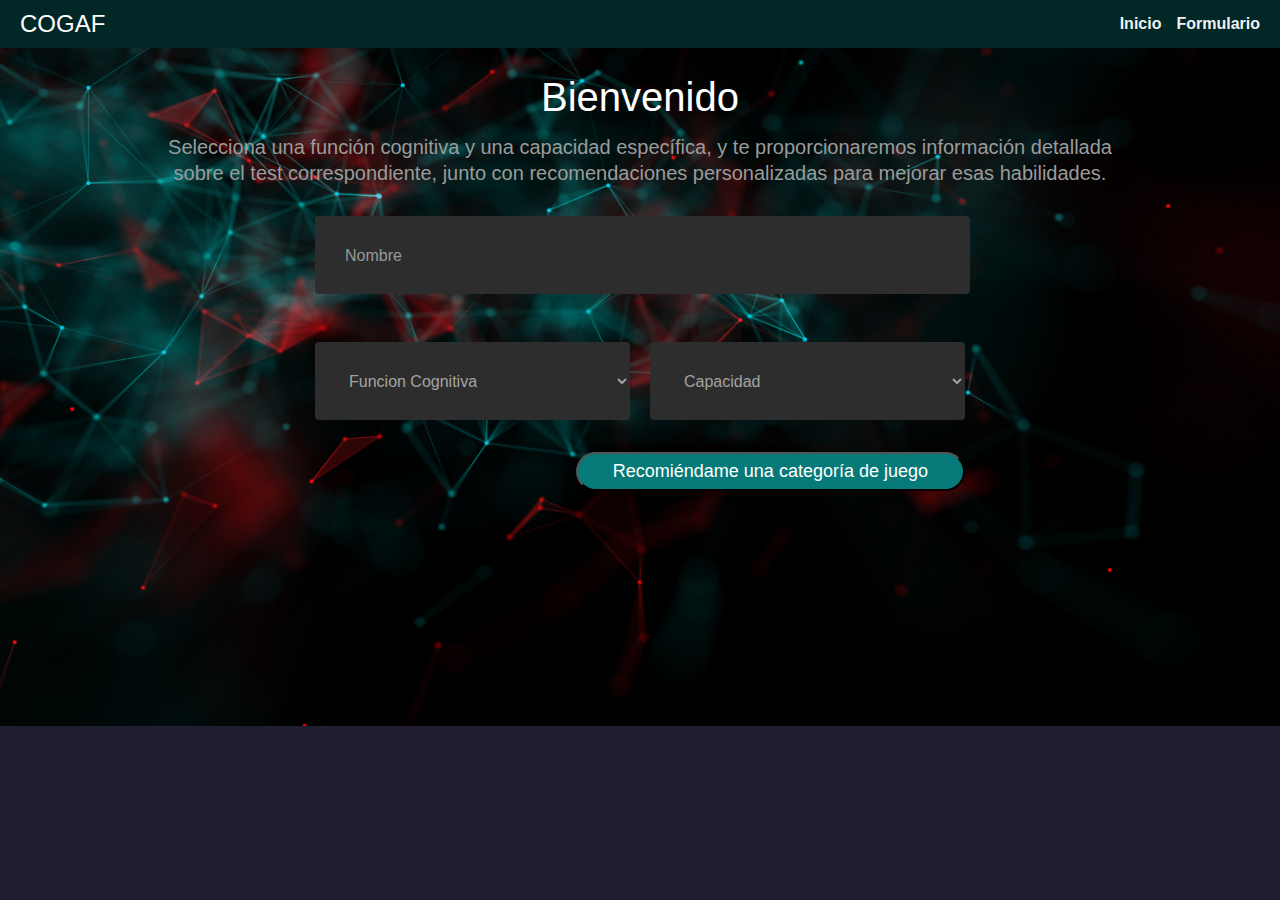
<file: FrontEnd/COGAF/index.html>
<!doctype html>
<html lang="en">
<head>
  <meta charset="utf-8">
  <meta name="viewport" content="width=device-width, initial-scale=1">
  <title>COGAF</title>
  <link rel="stylesheet" media="all" href="styles/style.css" />
</head>
<body>
  <header class="header">
    <h1>COGAF</h1>
    <nav class="nav">
        <ul>
            <li><a href="paginas/inicio.html">Inicio</a></li>
            <li><a href="index.html">Formulario</a></li>
        </ul>
    </nav>
</header>
<div class="container">
	<div class="row">
			<h1>Bienvenido</h1>
	</div>
	<div class="row">
			<h4 style="text-align:center">Selecciona una función cognitiva y una capacidad específica, y te proporcionaremos información detallada </h4>
			<h4 style="text-align: center;">sobre el test correspondiente, junto con recomendaciones personalizadas para mejorar esas habilidades.</h4>
	</div>
	<form id="miFormulario" onsubmit="procesarFormulario(event)">
  <div class="row input-container">
    <div class="col-xs-12">
      <div class="styled-input wide">
        <input type="text" id="nombre" name="nombre" required />
        <label>Nombre</label>
      </div>
    </div>

    <div class="col-md-6 col-sm-12">
      <div class="styled-input">
        <select class="styled-input" id="funcionCognitiva" name="funcionCognitiva" onchange="actualizarCapacidades()" required>
          <option value="" disabled selected>Funcion Cognitiva</option>
          <option value="ATENCION">Atencion</option>
          <option value="MEMORIA_OPERATIVA">Memoria operativa</option>
          <option value="PERCEPCION">Percepcion</option>
          <option value="FLEXIBILIDAD_COGNITIVA">Flexibilidad Cognitiva</option>
          <option value="CONTROL_INHIBITORIO">Control inhibitorio</option>
        </select>
      </div>
    </div>

    <div class="col-md-6 col-sm-12">
      <div class="styled-input" style="float:right;">
        <select class="styled-input" id="capacidad" name="capacidad" required>
          <option value="" disabled selected>Capacidad</option>
        </select>
      </div>
    </div>

    <div class="col-xs-12">
        <button type="submit" class="btn-lrg submit-btn">Recomiéndame una categoría de juego</button>
    </div>
  </div>
</form>

<script src="js/scripts.js"></script>
</body>
</html>
</file>
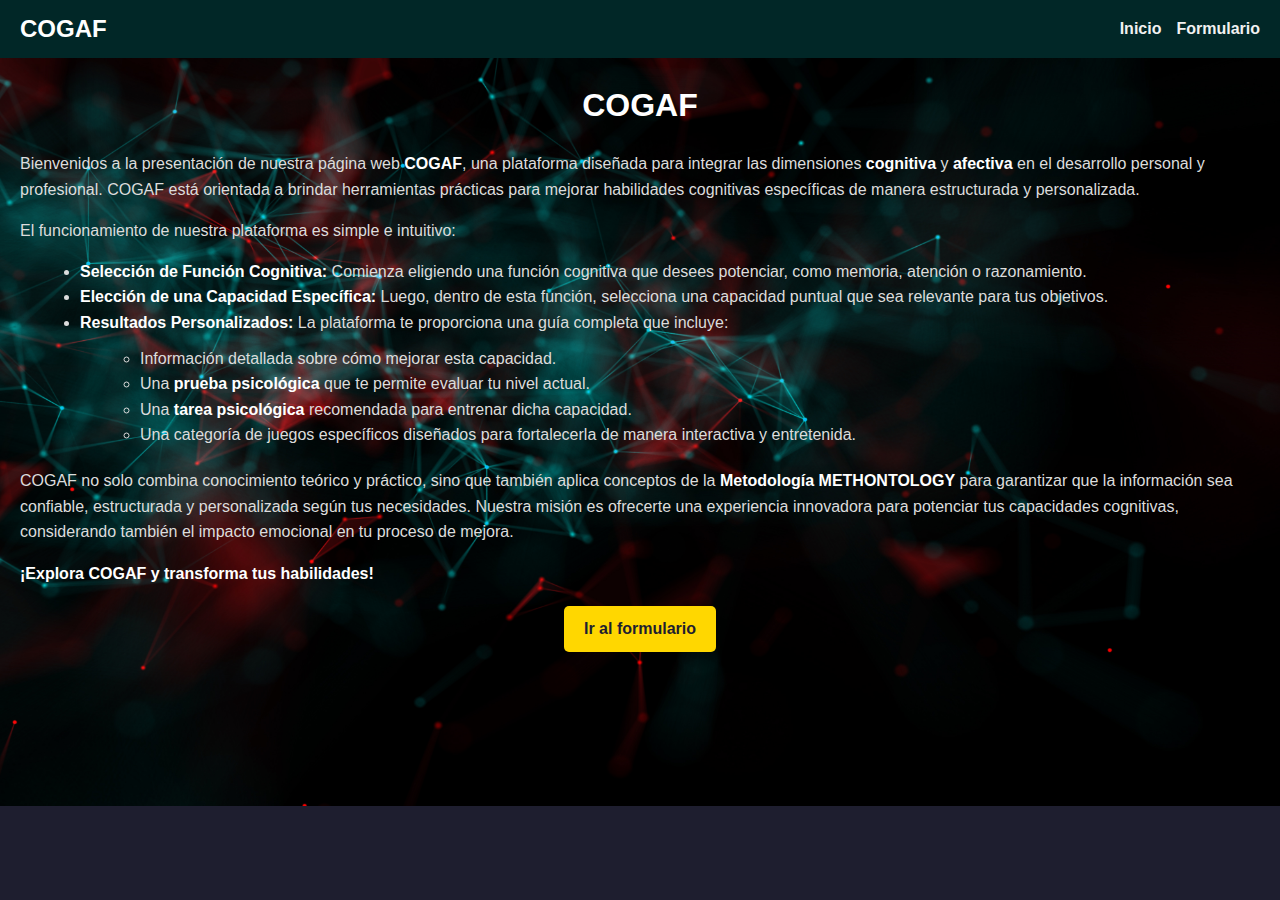
<file: FrontEnd/COGAF/paginas/inicio.html>
<!DOCTYPE html>
<html lang="es">
<head>
    <meta charset="UTF-8">
    <meta name="viewport" content="width=device-width, initial-scale=1.0">
    <title>Presentación CogAf</title>
    <link rel="stylesheet" href="../styles/inicio.css">
</head>
<body>
    <header class="header">
        <h1>COGAF</h1>
        <nav class="nav">
            <ul>
                <li><a href="inicio.html">Inicio</a></li>
                <li><a href="../index.html">Formulario</a></li>
            </ul>
        </nav>
    </header>
    <div class="container">
    <h1>COGAF</h1>
    <p>
        Bienvenidos a la presentación de nuestra página web <strong>COGAF</strong>, una plataforma diseñada para integrar las dimensiones 
        <strong>cognitiva</strong> y <strong>afectiva</strong> en el desarrollo personal y profesional. COGAF está orientada a brindar herramientas prácticas para mejorar 
        habilidades cognitivas específicas de manera estructurada y personalizada.
    </p>
    <p>El funcionamiento de nuestra plataforma es simple e intuitivo:</p>
    <ul>
        <li><strong>Selección de Función Cognitiva:</strong> Comienza eligiendo una función cognitiva que desees potenciar, como memoria, atención o razonamiento.</li>
        <li><strong>Elección de una Capacidad Específica:</strong> Luego, dentro de esta función, selecciona una capacidad puntual que sea relevante para tus objetivos.</li>
        <li><strong>Resultados Personalizados:</strong> La plataforma te proporciona una guía completa que incluye:
            <ul>
                <li>Información detallada sobre cómo mejorar esta capacidad.</li>
                <li>Una <strong>prueba psicológica</strong> que te permite evaluar tu nivel actual.</li>
                <li>Una <strong>tarea psicológica</strong> recomendada para entrenar dicha capacidad.</li>
                <li>Una categoría de juegos específicos diseñados para fortalecerla de manera interactiva y entretenida.</li>
            </ul>
        </li>
    </ul>
    <p>
        COGAF no solo combina conocimiento teórico y práctico, sino que también aplica conceptos de la 
        <strong>Metodología METHONTOLOGY</strong> para garantizar que la información sea confiable, estructurada y personalizada según tus necesidades. 
        Nuestra misión es ofrecerte una experiencia innovadora para potenciar tus capacidades cognitivas, considerando también el impacto emocional en tu proceso de mejora.
    </p>
    <p><strong>¡Explora COGAF y transforma tus habilidades!</strong></p>

</div>
    <div class="button-container">
        <a href="../index.html" class="button">Ir al formulario</a>
    </div>
</body>
</html>
</file>
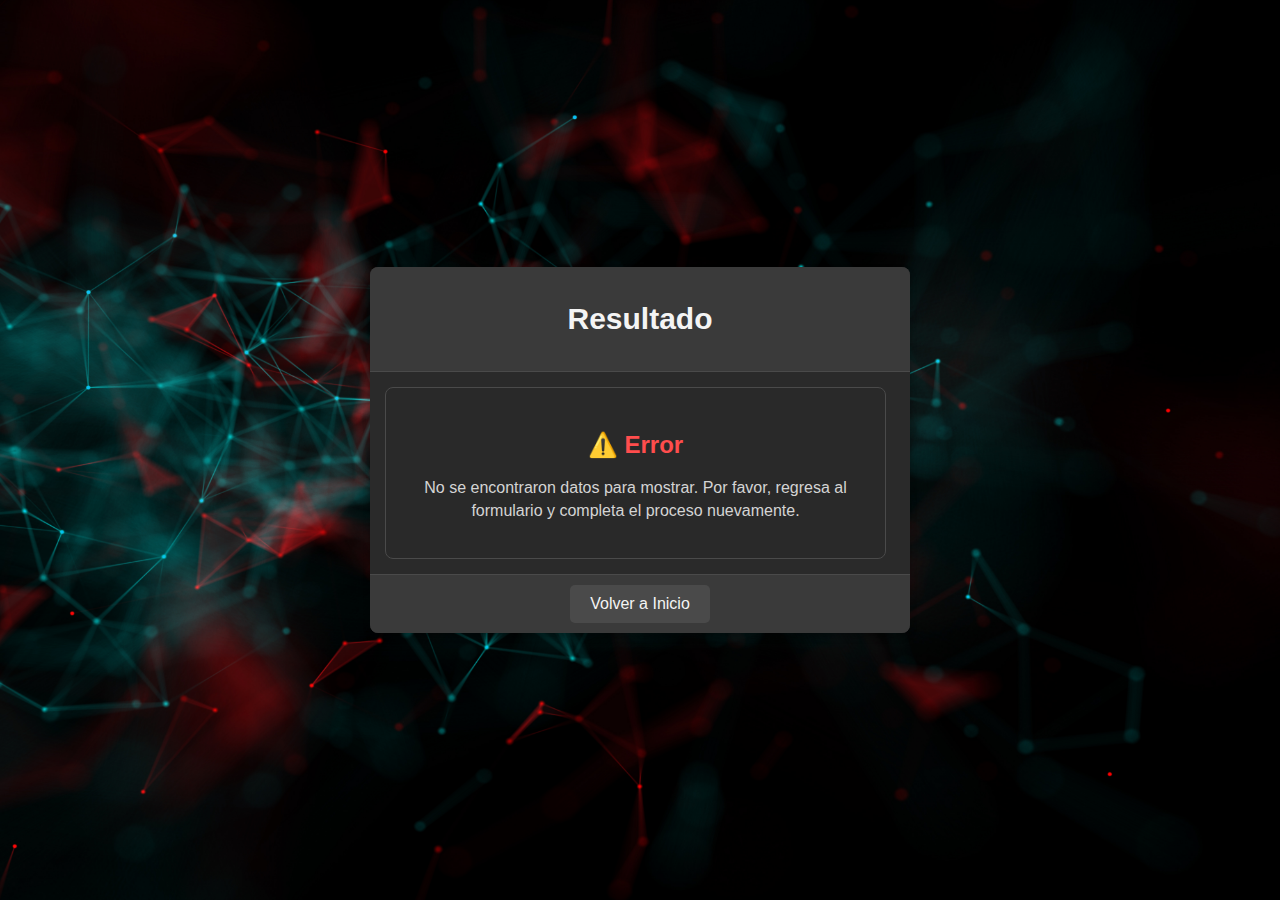
<file: FrontEnd/COGAF/paginas/resultado.html>
<!doctype html>
<html lang="en">

<head>
  <meta charset="utf-8">
  <meta name="viewport" content="width=device-width, initial-scale=1">
  <title>COGAF</title>
  <link rel="stylesheet" media="all" href="../styles/resultado.css" />
</head>
<body onload="cargarInformacion()">
<div class="container">
	<div class="card">
		<div class="card-header">
		  <h2>Resultado</h2>
		</div>
		<div class="card-body" id="resultado">
		</div>
		<div class="card-footer">
		  <button id="inicioBtn" onclick="volverAInicio()">Volver a Inicio</button>
		</div>
	  </div>
	


<script src="../js/scripts.js"></script>
</body>
</html>
</file>
<file: FrontEnd/COGAF/styles/style.css>
body {
    background-image: url('../recursos/neurona.jpg');
    background-size: cover;  /* Hace que la imagen cubra toda la pantalla */
    background-position: center center;  /* Centra la imagen */
    background-repeat: no-repeat;  /* Evita que la imagen se repita */
  }

h1 {
    font-family: 'Poppins', sans-serif, 'arial';
    font-weight: 400;
    font-size: 40px;
    color: white;
    text-align: center;
}

h4 {
    font-family: 'Roboto', sans-serif, 'arial';
    font-weight: 400;
    font-size: 20px;
    color: #9b9b9b;
    line-height: 0;
}



input:focus ~ label, textarea:focus ~ label, input:valid ~ label, textarea:valid ~ label {
    font-size: 0.75em;
    color: #999;
    top: -5px;
    -webkit-transition: all 0.225s ease;
    transition: all 0.225s ease;
}

select{
    font-size: 1rem;
    background-color: #2d2d2d; color: #a5a3a2; height: 78px;
    padding: 30px;
    border: 0;
}

.styled-input {
    float: left;
    width: 315px;
    margin: 1rem 0;
    position: relative;
    border-radius: 4px;
}

@media only screen and (max-width: 768px){
    .styled-input {
        width:100%;
    }
}

.styled-input label {
    color: #999;
    padding: 1.3rem 30px 1rem 30px;
    position: absolute;
    top: 10px;
    left: 0;
    -webkit-transition: all 0.25s ease;
    transition: all 0.25s ease;
    pointer-events: none;
}

.styled-input.wide { 
    width: 595px;
    max-width: 100%;
}

input,
select
textarea {
    padding: 30px;
    border: 0;
    width: 100%;
    font-size: 1rem;
    background-color: #2d2d2d;
    color: white;
    border-radius: 4px;
}

input:focus,
textarea:focus { outline: 0; }

input:focus ~ span,
textarea:focus ~ span {
    width: 100%;
    -webkit-transition: all 0.075s ease;
    transition: all 0.075s ease;
}

textarea {
    width: 100%;
    min-height: 15em;
}

.input-container {
    width: 650px;
    max-width: 100%;
    margin: 20px auto 25px auto;
}

.submit-btn {
    float: right;
    padding: 7px 35px;
    border-radius: 60px;
    display: inline-block;
    background-color: #067a78;
    color: white;
    font-size: 18px;
    cursor: pointer;
    box-shadow: 0 2px 5px 0 rgba(0,0,0,0.06),
              0 2px 10px 0 rgba(0,0,0,0.07);
    -webkit-transition: all 300ms ease;
    transition: all 300ms ease;
}

.submit-btn:hover {
    transform: translateY(1px);
    box-shadow: 0 1px 1px 0 rgba(0,0,0,0.10),
              0 1px 1px 0 rgba(0,0,0,0.09);
}

@media (max-width: 768px) {
    .submit-btn {
        width:100%;
        float: none;
        text-align:center;
    }
}

input[type=checkbox] + label {
  color: #ccc;
  font-style: italic;
} 

input[type=checkbox]:checked + label {
  color: #f00;
  font-style: normal;
}

.right{
    position: relative;
    margin-right: 0px;
    margin-left: 50px;
}


.header {
    background-color: #012727;
    padding: 10px 20px;
    display: flex;
    justify-content: space-between;
    align-items: center;
}

.header h1 {
    color: white;
    margin: 0;
    font-size: 24px;
}

.nav ul {
    list-style: none;
    margin: 0;
    padding: 0;
    display: flex;
    gap: 15px;
}

.nav ul li {
    display: inline;
}

.nav ul li a {
    text-decoration: none;
    color: #f1f1f1;
    font-weight: bold;
    transition: color 0.3s;
}

.nav ul li a:hover {
    color: #ffd700; /* Amarillo dorado */
}

body {
    margin: 0;
    font-family: Arial, sans-serif;
    background-color: #1e1e2f;
    color: #f1f1f1;
}
</file>
<file: FrontEnd/COGAF/styles/inicio.css>
body {
    font-family: Arial, sans-serif;
    line-height: 1.6;
    margin: 20px;
    color: #f1f1f1;
}

body {
    background-image: url('../recursos/neurona.jpg');
    background-size: cover;  
    background-position: center center; 
    background-repeat: no-repeat; 
  }

h1 {
    color: white;
    text-align: center;
    margin-bottom: 20px;
}

p {
    margin-bottom: 15px;
    color: #dcdcdc;
}

ul {
    list-style-type: disc;
    margin: 10px 0 20px 20px;
    color: #dcdcdc; 
}

ul ul {
    list-style-type: circle;
    margin-left: 20px;
    color: #dcdcdc; 
}

strong {
    color: white; 
}

.button-container {
    text-align: center;
    margin-top: 20px;
}

.button {
    display: inline-block;
    padding: 10px 20px;
    font-size: 16px;
    color: #1e1e2f;
    background-color: #ffd700; /* Amarillo dorado */
    text-decoration: none;
    border-radius: 5px;
    font-weight: bold;
    transition: background-color 0.3s, color 0.3s;
}

.container{
    margin: 10px 20px;
}
.button:hover {
    background-color: #067a78; /* Amarillo más intenso */
    color: #1e1e1e;
}

body {
    margin: 0;
    font-family: Arial, sans-serif;
    background-color: #1e1e2f;
    color: #f1f1f1;
}

.header {
    background-color: #012727;
    padding: 10px 20px;
    display: flex;
    justify-content: space-between;
    align-items: center;
}

.header h1 {
    color: white;
    margin: 0;
    font-size: 24px;
}

.nav ul {
    list-style: none;
    margin: 0;
    padding: 0;
    display: flex;
    gap: 15px;
}

.nav ul li {
    display: inline;
}

.nav ul li a {
    text-decoration: none;
    color: #f1f1f1;
    font-weight: bold;
    transition: color 0.3s;
}

.nav ul li a:hover {
    color: #ffd700; /* Amarillo dorado */
}
</file>
<file: FrontEnd/COGAF/styles/resultado.css>
body {
    font-family: 'Arial', sans-serif;
    margin: 0;
    padding: 0;
    color: #d4d4d4;
    display: flex;
    justify-content: center;
    align-items: center;
    min-height: 100vh;
  }

  body {
    background-image: url('../recursos/neurona.jpg');;
    background-size: cover;  /* Hace que la imagen cubra toda la pantalla */
    background-position: center center;  /* Centra la imagen */
    background-repeat: no-repeat;  /* Evita que la imagen se repita */
  }
  
  .card {
    background: #2a2a2a;
    border-radius: 8px;
    box-shadow: 0 4px 6px rgba(0, 0, 0, 0.3);
    overflow: hidden;
    width: 90%;
    max-width: 600px;
    margin: 20px auto;
  }
  
  .card-header {
    background: #3a3a3a;
    color: #f4f4f4;
    padding: 10px; 
    font-size: 20px;
    text-align: center;
    border-bottom: 1px solid #4a4a4a;
    margin-bottom: 0px; 
  }
  
  .card-body {
    padding: 15px; 
    line-height: 1.4; 
    color: #e0e0e0;
  }
  
  .table {
    width: 100%;
    border-collapse: collapse;
    margin-top: 10px;
  }
  
  .table th, .table td {
    padding: 10px;
    text-align: left;
    border-bottom: 1px solid #4a4a4a;
  }
  
  .table th {
    background-color: #3a3a3a;
    color: #f0f0f0;
  }
  
  .table tr:last-child td {
    border-bottom: none;
  }
  
  .table td {
    color: #d4d4d4;
  }
  

  .table td:last-child {
    white-space: pre-wrap; 
    word-wrap: break-word; 
    max-width: 400px; 
    overflow: hidden;
    text-overflow: ellipsis; 
  }
  

  .error {
    background: #292929;
    border: 1px solid #4a4a4a;
    padding: 20px;
    border-radius: 8px;
    text-align: center;
    width: 90%;
    max-width: 600px;
  }
  
  .error h2 {
    color: #ff4d4d;
    margin-bottom: 10px;
  }
  
  .error p {
    color: #d4d4d4;
  }

  .card-footer {
    padding: 10px; 
    text-align: center;
    background: #3a3a3a;
    border-top: 1px solid #4a4a4a;
  }
  
  button#inicioBtn {
    background-color: #4a4a4a; 
    color: #f4f4f4; 
    padding: 10px 20px;
    font-size: 16px;
    border: none;
    border-radius: 5px;
    cursor: pointer;
    transition: background-color 0.3s;
  }
  
  button#inicioBtn:hover {
    background-color: #6a6a6a; 
  }
</file>
